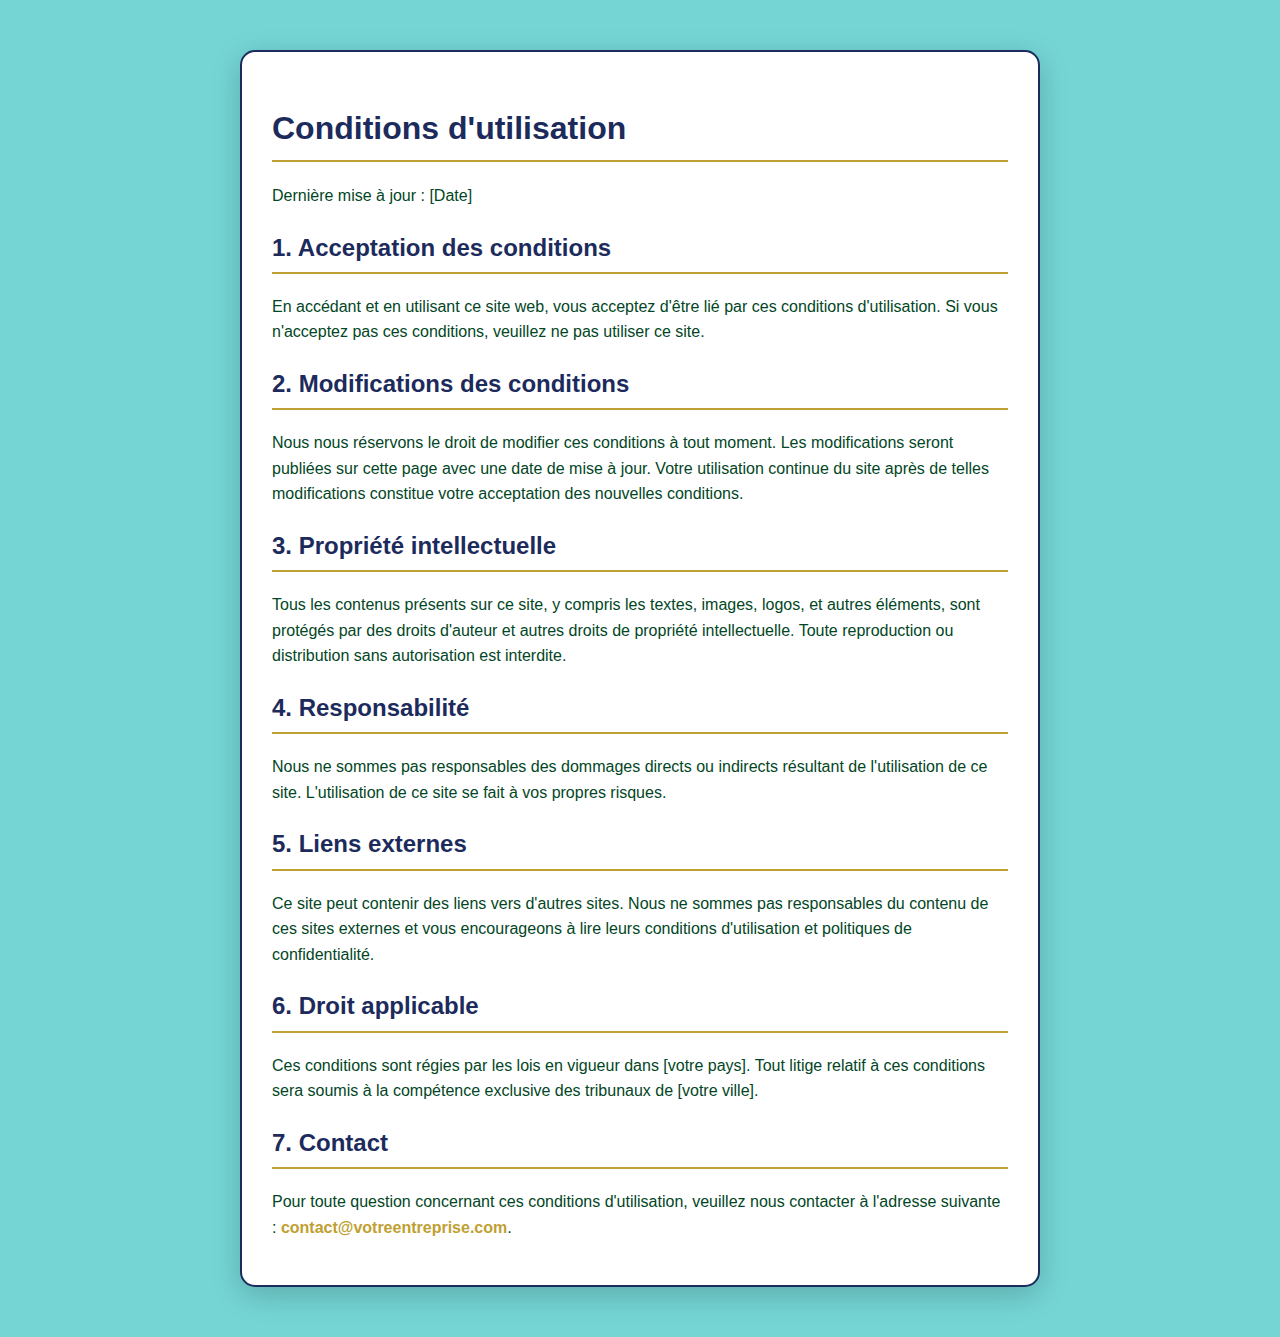
<file: jacwebsite/account_management/templates/account_management/condition_utilisation.html>
<!DOCTYPE html>
<html lang="fr">
<head>
    <meta charset="UTF-8">
    <meta name="viewport" content="width=device-width, initial-scale=1.0">
    <title>Conditions d'utilisation</title>
    <style>
        body {
            font-family: Arial, sans-serif;
            line-height: 1.6;
            margin: 0;
            padding: 0;
            background-color: #75D5D5; /* Couleur de fond */
        }
        .container {
            max-width: 800px;
            margin: 50px auto;
            padding: 30px;
            background-color: #ffffff;
            border-radius: 15px;
            box-shadow: 0 8px 30px rgba(0, 0, 0, 0.2);
            border: 2px solid #1C2B5C; /* Bordure */
            box-sizing: border-box; /* Inclure la bordure dans la largeur totale */
        }
        h1, h2, h3 {
            color: #1C2B5C; /* Couleur des titres */
            border-bottom: 2px solid #BFA032; /* Ligne sous les titres */
            padding-bottom: 5px;
        }
        a {
            color: #BFA032; /* Couleur des liens */
            text-decoration: none;
            font-weight: bold;
        }
        a:hover {
            text-decoration: underline;
            color: #024625; /* Couleur au survol */
        }
        p, ul {
            color: #024625; /* Couleur du texte */
            margin-bottom: 15px; /* Espacement entre les paragraphes */
        }
        ul {
            padding-left: 20px; /* Espacement pour les listes */
        }
        @media (max-width: 600px) {
            .container {
                margin: 20px; /* Réduire la marge sur les petits écrans */
                padding: 20px; /* Réduire le padding sur les petits écrans */
            }
            h1 {
                font-size: 1.8em; /* Ajuster la taille du titre principal */
            }
            h2 {
                font-size: 1.5em; /* Ajuster la taille des sous-titres */
            }
        }
    </style>
</head>
<body>

    <div class="container">
        <h1>Conditions d'utilisation</h1>
        <p>Dernière mise à jour : [Date]</p>

        <h2>1. Acceptation des conditions</h2>
        <p>En accédant et en utilisant ce site web, vous acceptez d'être lié par ces conditions d'utilisation. Si vous n'acceptez pas ces conditions, veuillez ne pas utiliser ce site.</p>

        <h2>2. Modifications des conditions</h2>
        <p>Nous nous réservons le droit de modifier ces conditions à tout moment. Les modifications seront publiées sur cette page avec une date de mise à jour. Votre utilisation continue du site après de telles modifications constitue votre acceptation des nouvelles conditions.</p>

        <h2>3. Propriété intellectuelle</h2>
        <p>Tous les contenus présents sur ce site, y compris les textes, images, logos, et autres éléments, sont protégés par des droits d'auteur et autres droits de propriété intellectuelle. Toute reproduction ou distribution sans autorisation est interdite.</p>

        <h2>4. Responsabilité</h2>
        <p>Nous ne sommes pas responsables des dommages directs ou indirects résultant de l'utilisation de ce site. L'utilisation de ce site se fait à vos propres risques.</p>

        <h2>5. Liens externes</h2>
        <p>Ce site peut contenir des liens vers d'autres sites. Nous ne sommes pas responsables du contenu de ces sites externes et vous encourageons à lire leurs conditions d'utilisation et politiques de confidentialité.</p>

        <h2>6. Droit applicable</h2>
        <p>Ces conditions sont régies par les lois en vigueur dans [votre pays]. Tout litige relatif à ces conditions sera soumis à la compétence exclusive des tribunaux de [votre ville].</p>

        <h2>7. Contact</h2>
        <p>Pour toute question concernant ces conditions d'utilisation, veuillez nous contacter à l'adresse suivante : <a href="mailto:contact@votreentreprise.com">contact@votreentreprise.com</a>.</p>
    </div>

</body>
</html>
</file>
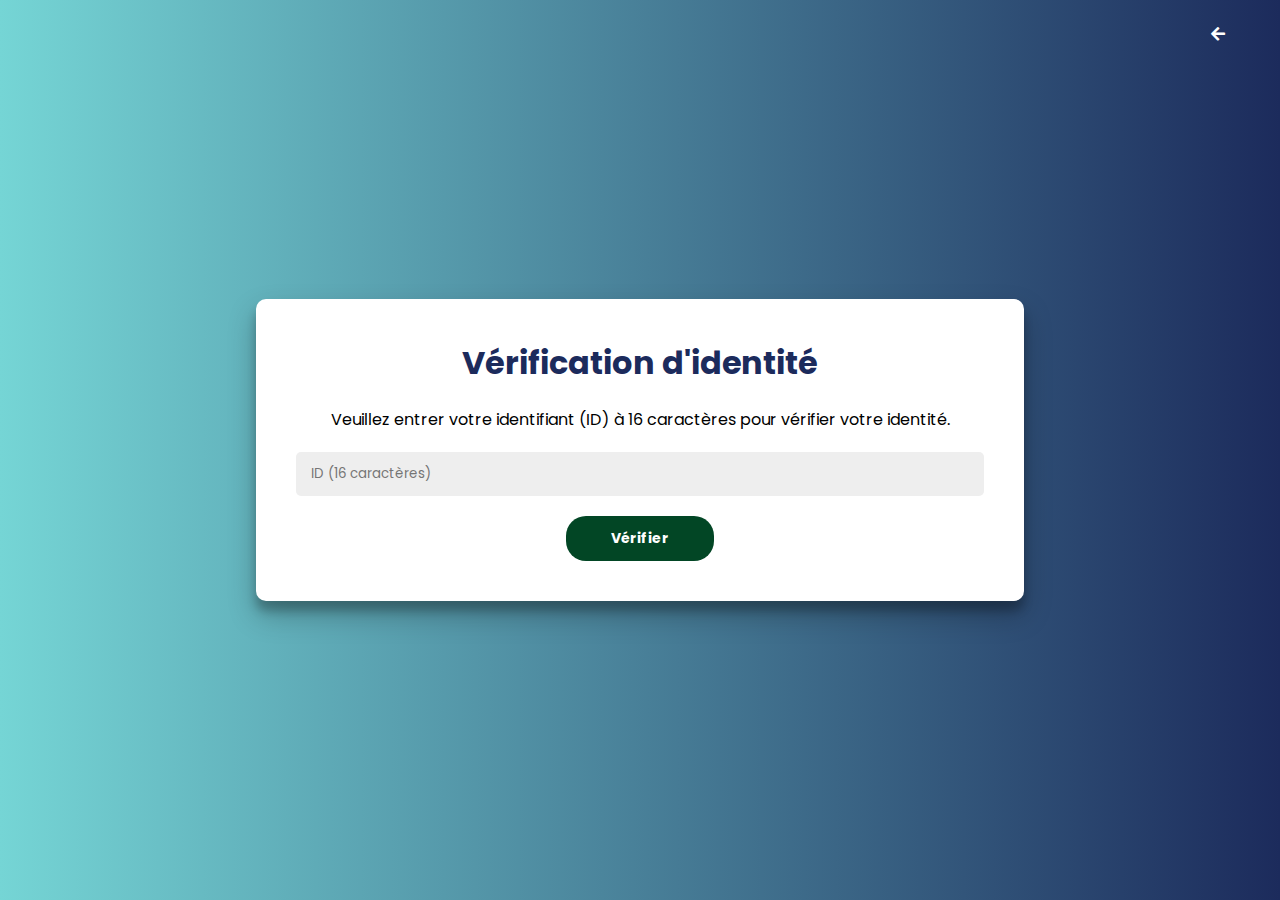
<file: jacwebsite/account_management/templates/account_management/password_forget1.html>
<!DOCTYPE html>
<html lang="fr">
<head>
    <meta charset="UTF-8">
    <meta name="viewport" content="width=device-width, initial-scale=1.0">
    <title>Vérification d'identité</title>
    <link rel='stylesheet' href='https://cdnjs.cloudflare.com/ajax/libs/font-awesome/5.14.0/css/all.min.css'>
    <style>
        @import url('https://fonts.googleapis.com/css2?family=Poppins:wght@400;600;700&display=swap');

        * {
            box-sizing: border-box;
            font-family: 'Poppins', sans-serif;
        }

        body {
            background: linear-gradient(to right, #75D5D5, #1C2B5C);
            display: flex;
            justify-content: center;
            align-items: center;
            height: 100vh;
            margin: 0;
        }

        .container {
            background-color: #fff;
            border-radius: 10px;
            box-shadow: 0 14px 28px rgba(0,0,0,0.25),
                        0 10px 10px rgba(0,0,0,0.22);
            width: 768px;
            max-width: 100%;
            padding: 40px;
            text-align: center;
        }

        h1 {
            font-weight: bold;
            margin: 0 0 20px;
            color: #1C2B5C;
        }

        p {
            margin-bottom: 20px;
        }

        input {
            background-color: #eee;
            border: none;
            padding: 12px 15px;
            margin-bottom: 20px;
            width: 100%;
            border-radius: 5px;
        }

        button {
            border-radius: 20px;
            border: none;
            background-color: #024625;
            color: #fff;
            font-size: 14px;
            font-weight: bold;
            padding: 12px 45px;
            cursor: pointer;
            transition: background-color 0.3s ease;
        }

        button:hover {
            background-color: #1C2B5C;
        }

        .btn-retour {
            position: absolute;
            top: 10px;
            right: 10px;
            background-color: transparent;
            border: none;
            color: #fff;
            font-size: 16px;
            cursor: pointer;
        }

        .btn-retour:hover {
            color: #BFA032;
        }

        @media (max-width: 768px) {
            .container {
                width: 90%;
                padding: 20px;
            }

            h1 {
                font-size: 24px;
            }

            input {
                padding: 10px;
            }

            button {
                padding: 10px 30px;
            }
        }
    </style>
</head>
<body>
    <button class="btn-retour" onclick="window.history.back();">
        <i class="fas fa-arrow-left"></i>
    </button>

    <div class="container">
        <h1>Vérification d'identité</h1>
        <p>Veuillez entrer votre identifiant (ID) à 16 caractères pour vérifier votre identité.</p>

        <form method="post" action="#">
            <input type="text" maxlength="16" placeholder="ID (16 caractères)" required>
            <button type="submit">Vérifier</button>
        </form>
    </div>
</body>
</html>
</file>
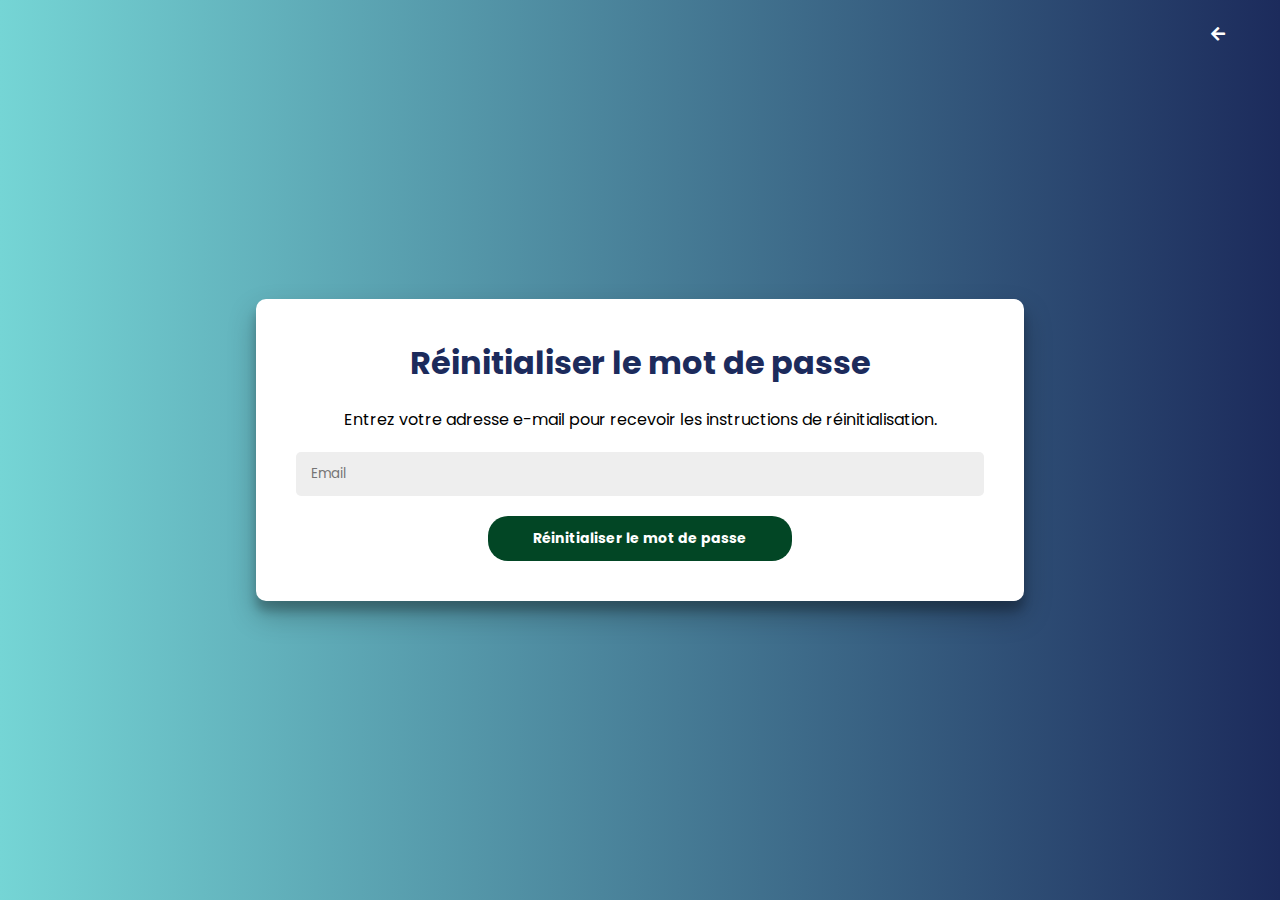
<file: jacwebsite/account_management/templates/account_management/password_forget2.html>
<!DOCTYPE html>
<html lang="fr">
<head>
    <meta charset="UTF-8">
    <meta name="viewport" content="width=device-width, initial-scale=1.0">
    <title>Réinitialisation du mot de passe</title>
    <link rel='stylesheet' href='https://cdnjs.cloudflare.com/ajax/libs/font-awesome/5.14.0/css/all.min.css'>
    <style>
        @import url('https://fonts.googleapis.com/css2?family=Poppins:wght@400;600;700&display=swap');

        * {
            box-sizing: border-box;
            font-family: 'Poppins', sans-serif;
        }

        body {
            background: linear-gradient(to right, #75D5D5, #1C2B5C);
            display: flex;
            justify-content: center;
            align-items: center;
            height: 100vh;
            margin: 0;
        }

        .container {
            background-color: #fff;
            border-radius: 10px;
            box-shadow: 0 14px 28px rgba(0,0,0,0.25),
                        0 10px 10px rgba(0,0,0,0.22);
            width: 768px;
            max-width: 100%;
            padding: 40px;
            text-align: center;
        }

        h1 {
            font-weight: bold;
            margin: 0 0 20px;
            color: #1C2B5C;
        }

        p {
            margin-bottom: 20px;
        }

        input {
            background-color: #eee;
            border: none;
            padding: 12px 15px;
            margin-bottom: 20px;
            width: 100%;
            border-radius: 5px;
        }

        button {
            border-radius: 20px;
            border: none;
            background-color: #024625;
            color: #fff;
            font-size: 14px;
            font-weight: bold;
            padding: 12px 45px;
            cursor: pointer;
            transition: background-color 0.3s ease;
        }

        button:hover {
            background-color: #1C2B5C;
        }

        .btn-retour {
            position: absolute;
            top: 10px;
            right: 10px;
            background-color: transparent;
            border: none;
            color: #fff;
            font-size: 16px;
            cursor: pointer;
        }

        .btn-retour:hover {
            color: #BFA032;
        }

        @media (max-width: 768px) {
            .container {
                width: 90%;
                padding: 20px;
            }

            h1 {
                font-size: 24px;
            }

            input {
                padding: 10px;
            }

            button {
                padding: 10px 30px;
            }
        }
    </style>
</head>
<body>
    <button class="btn-retour" onclick="window.history.back();">
        <i class="fas fa-arrow-left"></i>
    </button>

    <div class="container">
        <h1>Réinitialiser le mot de passe</h1>
        <p>Entrez votre adresse e-mail pour recevoir les instructions de réinitialisation.</p>

        <form method="post" action="#">
            <input type="email" placeholder="Email" required>
            <button type="submit">Réinitialiser le mot de passe</button>
        </form>
    </div>
</body>
</html>
</file>
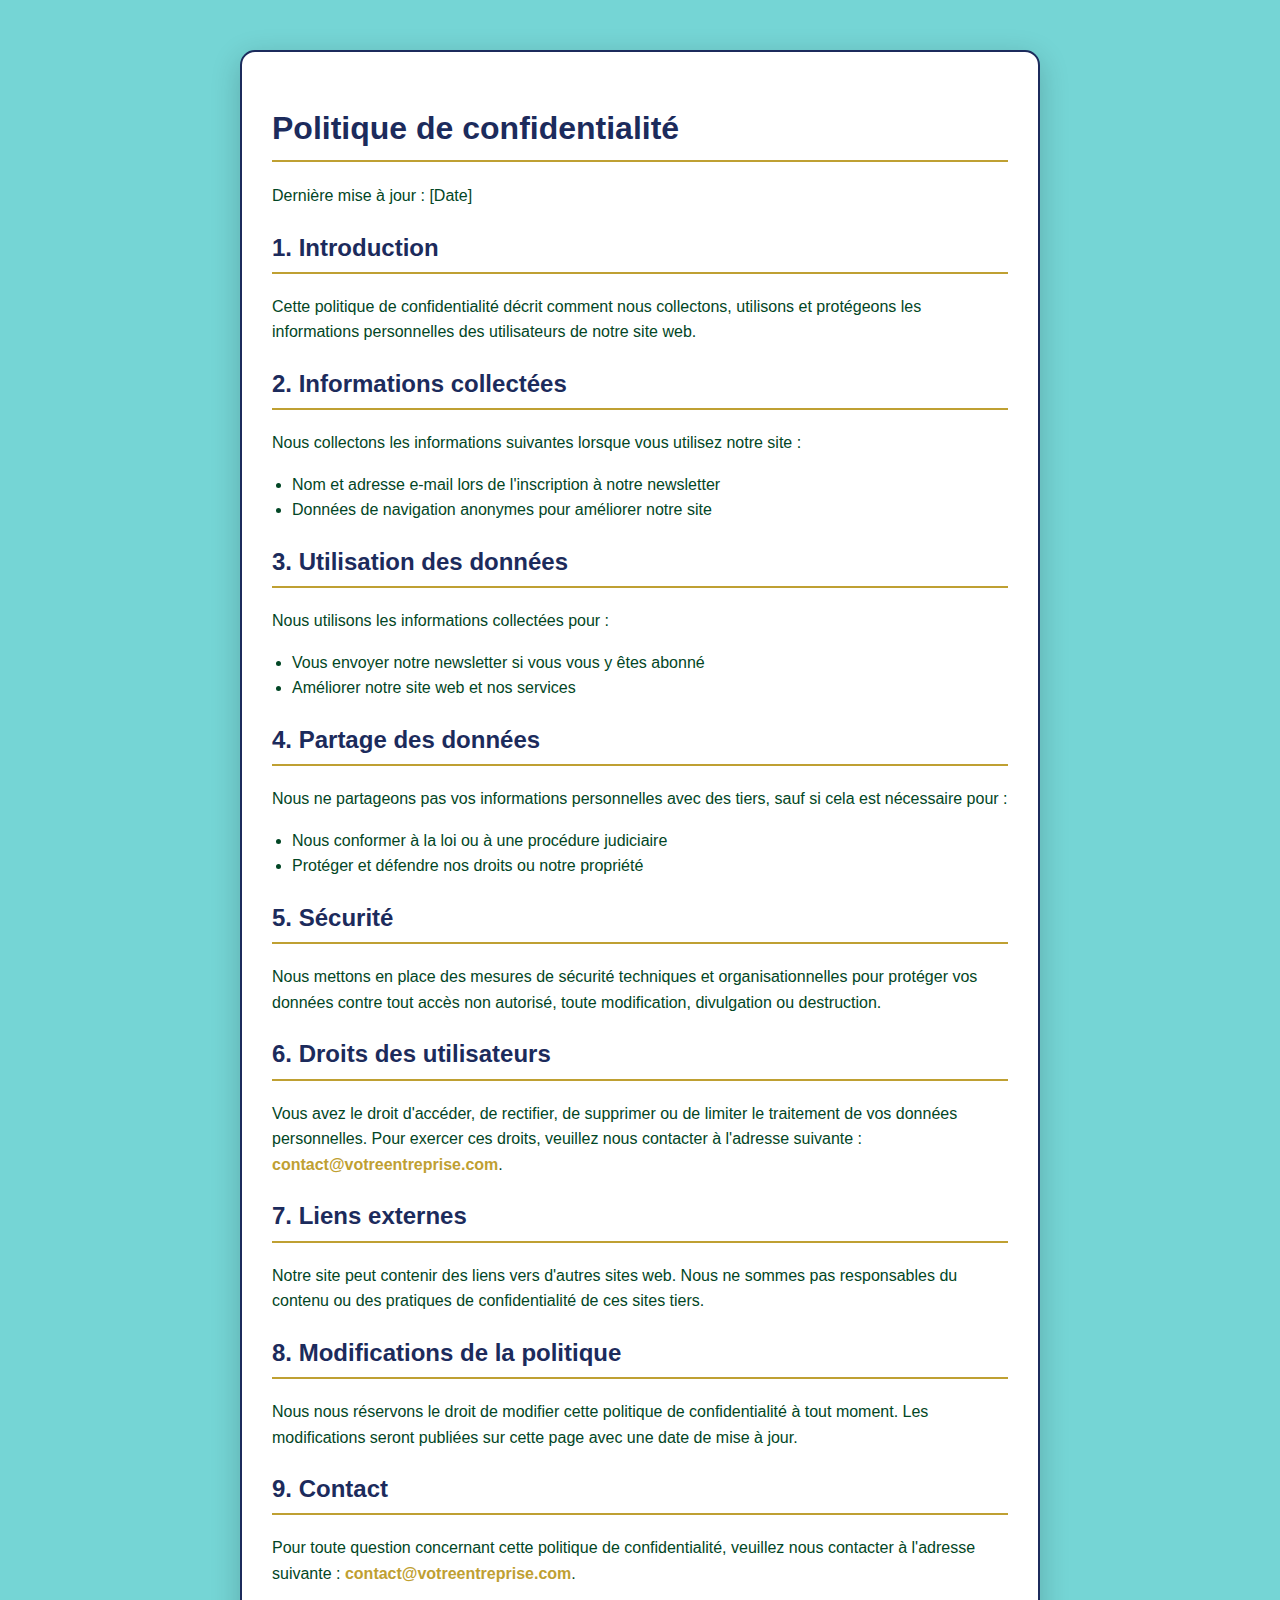
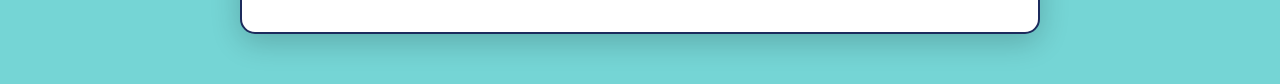
<file: jacwebsite/account_management/templates/account_management/politique_confidentialite.html>
<!DOCTYPE html>
<html lang="fr">
<head>
    <meta charset="UTF-8">
    <meta name="viewport" content="width=device-width, initial-scale=1.0">
    <title>Politique de confidentialité</title>
    <style>
        body {
            font-family: Arial, sans-serif;
            line-height: 1.6;
            margin: 0;
            padding: 0;
            background-color: #75D5D5; /* Couleur de fond */
        }
        .container {
            max-width: 800px;
            margin: 50px auto;
            padding: 30px;
            background-color: #ffffff;
            border-radius: 15px;
            box-shadow: 0 8px 30px rgba(0, 0, 0, 0.2);
            border: 2px solid #1C2B5C; /* Bordure */
            box-sizing: border-box; /* Inclure la bordure dans la largeur totale */
        }
        h1, h2, h3 {
            color: #1C2B5C; /* Couleur des titres */
            border-bottom: 2px solid #BFA032; /* Ligne sous les titres */
            padding-bottom: 5px;
        }
        a {
            color: #BFA032; /* Couleur des liens */
            text-decoration: none;
            font-weight: bold;
        }
        a:hover {
            text-decoration: underline;
            color: #024625; /* Couleur au survol */
        }
        p, ul {
            color: #024625; /* Couleur du texte */
            margin-bottom: 15px; /* Espacement entre les paragraphes */
        }
        ul {
            padding-left: 20px; /* Espacement pour les listes */
        }
        @media (max-width: 600px) {
            .container {
                margin: 20px; /* Réduire la marge sur les petits écrans */
                padding: 20px; /* Réduire le padding sur les petits écrans */
            }
            h1 {
                font-size: 1.8em; /* Ajuster la taille du titre principal */
            }
            h2 {
                font-size: 1.5em; /* Ajuster la taille des sous-titres */
            }
        }
    </style>
</head>
<body>

    <div class="container">
        <h1>Politique de confidentialité</h1>
        <p>Dernière mise à jour : [Date]</p>

        <h2>1. Introduction</h2>
        <p>Cette politique de confidentialité décrit comment nous collectons, utilisons et protégeons les informations personnelles des utilisateurs de notre site web.</p>

        <h2>2. Informations collectées</h2>
        <p>Nous collectons les informations suivantes lorsque vous utilisez notre site :</p>
        <ul>
            <li>Nom et adresse e-mail lors de l'inscription à notre newsletter</li>
            <li>Données de navigation anonymes pour améliorer notre site</li>
        </ul>

        <h2>3. Utilisation des données</h2>
        <p>Nous utilisons les informations collectées pour :</p>
        <ul>
            <li>Vous envoyer notre newsletter si vous vous y êtes abonné</li>
            <li>Améliorer notre site web et nos services</li>
        </ul>

        <h2>4. Partage des données</h2>
        <p>Nous ne partageons pas vos informations personnelles avec des tiers, sauf si cela est nécessaire pour :</p>
        <ul>
            <li>Nous conformer à la loi ou à une procédure judiciaire</li>
            <li>Protéger et défendre nos droits ou notre propriété</li>
        </ul>

        <h2>5. Sécurité</h2>
        <p>Nous mettons en place des mesures de sécurité techniques et organisationnelles pour protéger vos données contre tout accès non autorisé, toute modification, divulgation ou destruction.</p>

        <h2>6. Droits des utilisateurs</h2>
        <p>Vous avez le droit d'accéder, de rectifier, de supprimer ou de limiter le traitement de vos données personnelles. Pour exercer ces droits, veuillez nous contacter à l'adresse suivante : <a href="mailto:contact@votreentreprise.com">contact@votreentreprise.com</a>.</p>

        <h2>7. Liens externes</h2>
        <p>Notre site peut contenir des liens vers d'autres sites web. Nous ne sommes pas responsables du contenu ou des pratiques de confidentialité de ces sites tiers.</p>

        <h2>8. Modifications de la politique</h2>
        <p>Nous nous réservons le droit de modifier cette politique de confidentialité à tout moment. Les modifications seront publiées sur cette page avec une date de mise à jour.</p>

        <h2>9. Contact</h2>
        <p>Pour toute question concernant cette politique de confidentialité, veuillez nous contacter à l'adresse suivante : <a href="mailto:contact@votreentreprise.com">contact@votreentreprise.com</a>.</p>
    </div>

</body>
</html>
</file>
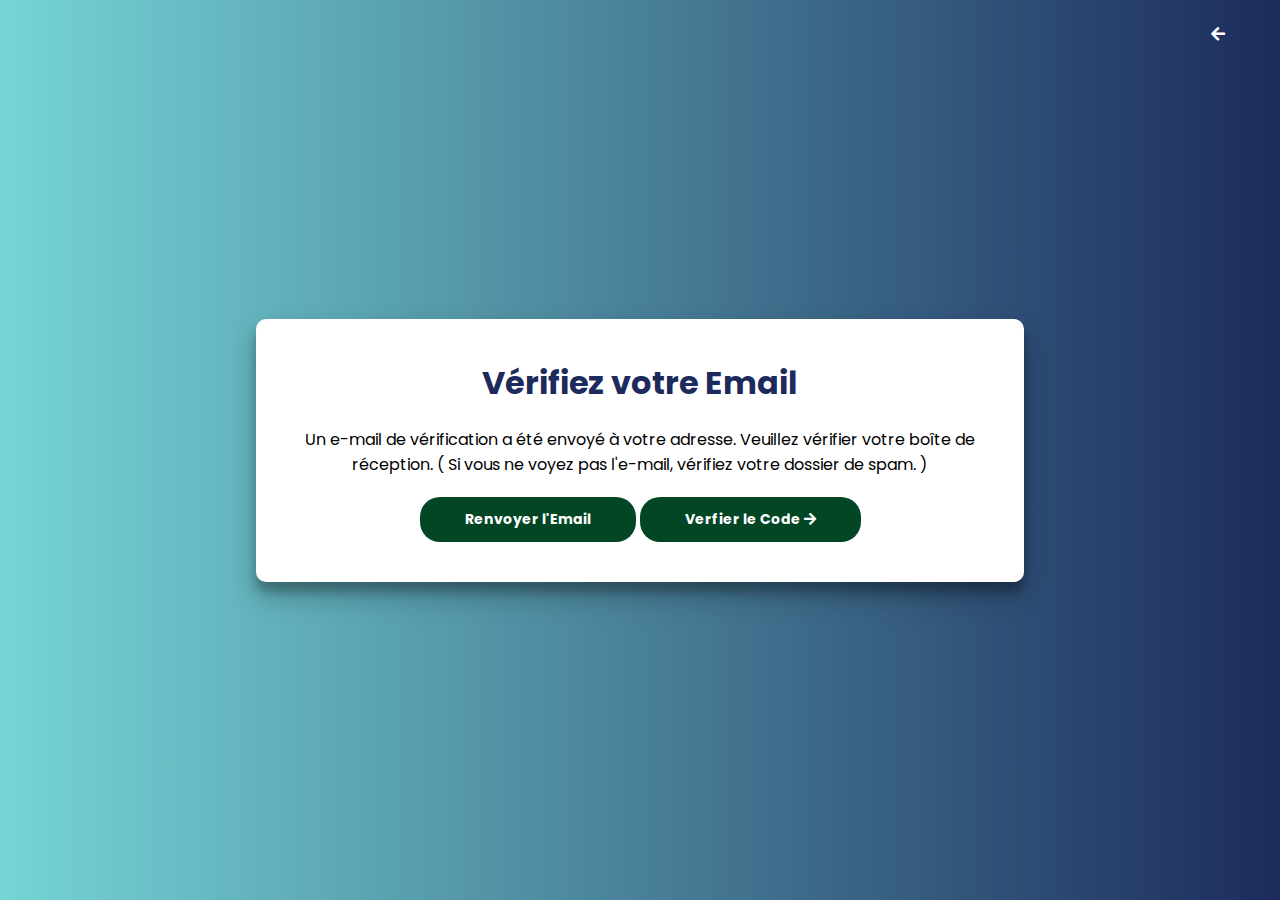
<file: jacwebsite/account_management/templates/account_management/verification_email1.html>
<!DOCTYPE html>
<html lang="fr">
<head>
    <meta charset="UTF-8">
    <meta name="viewport" content="width=device-width, initial-scale=1.0">
    <title>Vérification de l'Email</title>
    <link rel='stylesheet' href='https://cdnjs.cloudflare.com/ajax/libs/font-awesome/5.14.0/css/all.min.css'>
    <style>
        @import url('https://fonts.googleapis.com/css2?family=Poppins:wght@400;600;700&display=swap');

        * {
            box-sizing: border-box;
            font-family: 'Poppins', sans-serif;
        }

        body {
            background: linear-gradient(to right, #75D5D5, #1C2B5C);
            display: flex;
            justify-content: center;
            align-items: center;
            height: 100vh;
            margin: 0;
        }

        .container {
            background-color: #fff;
            border-radius: 10px;
            box-shadow: 0 14px 28px rgba(0,0,0,0.25),
                        0 10px 10px rgba(0,0,0,0.22);
            width: 768px;
            max-width: 100%;
            padding: 40px;
            text-align: center;
        }

        h1 {
            font-weight: bold;
            margin: 0 0 20px;
            color: #1C2B5C;
        }

        p {
            margin-bottom: 20px;
        }

        button {
            border-radius: 20px;
            border: none;
            background-color: #024625;
            color: #fff;
            font-size: 14px;
            font-weight: bold;
            padding: 12px 45px;
            cursor: pointer;
            transition: background-color 0.3s ease;
        }

        button:hover {
            background-color: #1C2B5C;
        }

        .btn-retour {
            position: absolute;
            top: 10px;
            right: 10px;
            background-color: transparent;
            border: none;
            color: #fff;
            font-size: 16px;
            cursor: pointer;
        }

        .btn-retour:hover {
            color: #BFA032;
        }

        @media (max-width: 768px) {
            .container {
                width: 90%;
                padding: 20px;
            }

            h1 {
                font-size: 24px;
            }

            button {
                padding: 10px 30px;
            }
        }
    </style>
</head>
<body>
    <button class="btn-retour" onclick="window.history.back();">
        <i class="fas fa-arrow-left"></i>
    </button>

    <div class="container">
        <h1>Vérifiez votre Email</h1>
        <p>Un e-mail de vérification a été envoyé à votre adresse. Veuillez vérifier votre boîte de réception. ( Si vous ne voyez pas l'e-mail, vérifiez votre dossier de spam. )</p>
        <button onclick="window.location.reload();">Renvoyer l'Email</button>
        <button onclick="window.history.back();"> Verfier le Code <i class="fas fa-arrow-right"></i></button>
    </div>
</body>
</html>
</file>
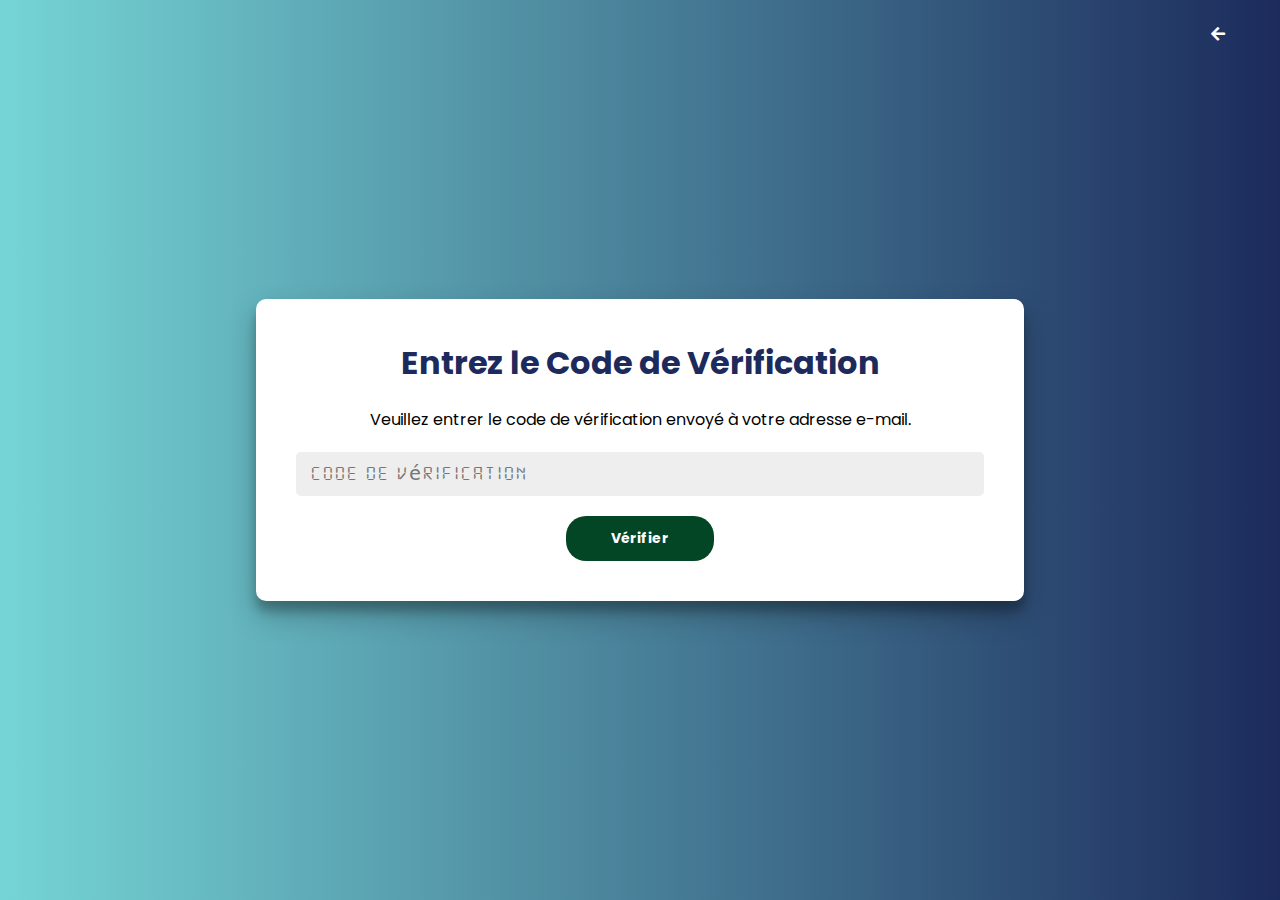
<file: jacwebsite/account_management/templates/account_management/verification_email2.html>
<!DOCTYPE html>
<html lang="fr">
<head>
    <meta charset="UTF-8">
    <meta name="viewport" content="width=device-width, initial-scale=1.0">
    <title>Entrer le Code de Vérification</title>
    <link rel='stylesheet' href='https://cdnjs.cloudflare.com/ajax/libs/font-awesome/5.14.0/css/all.min.css'>
    <style>
        @import url('https://fonts.googleapis.com/css2?family=Poppins:wght@400;600;700&display=swap');
        
        /* Ajoutez ici le chemin vers votre fichier de police DS-Digital */
        @font-face {
            font-family: 'DS-Digital';
            src: url('../../static/font-style/account_management/DS-DIGI.TTF') format('truetype'); /* Remplacez par le chemin correct */
            font-weight: normal;
            font-style: normal;
        }

        * {
            box-sizing: border-box;
            font-family: 'Poppins', sans-serif;
        }

        body {
            background: linear-gradient(to right, #75D5D5, #1C2B5C);
            display: flex;
            justify-content: center;
            align-items: center;
            height: 100vh;
            margin: 0;
        }

        .container {
            background-color: #fff;
            border-radius: 10px;
            box-shadow: 0 14px 28px rgba(0,0,0,0.25),
                        0 10px 10px rgba(0,0,0,0.22);
            width: 768px;
            max-width: 100%;
            padding: 40px;
            text-align: center;
        }

        h1 {
            font-weight: bold;
            margin: 0 0 20px;
            color: #1C2B5C;
        }

        p {
            margin-bottom: 20px;
        }

        input {
            background-color: #eee;
            border: none;
            padding: 12px 15px;
            margin-bottom: 20px;
            width: 100%;
            border-radius: 5px;
            font-family: 'DS-Digital', monospace; /* Utilisation de la police DS-Digital */
            font-size: 20px; /* Taille de la police */
            letter-spacing: 2px; /* Espacement entre les caractères */
        }

        button {
            border-radius: 20px;
            border: none;
            background-color: #024625;
            color: #fff;
            font-size: 14px;
            font-weight: bold;
            padding: 12px 45px;
            cursor: pointer;
            transition: background-color 0.3s ease;
        }

        button:hover {
            background-color: #1C2B5C;
        }

        .btn-retour {
            position: absolute;
            top: 10px;
            right: 10px;
            background-color: transparent;
            border: none;
            color: #fff;
            font-size: 16px;
            cursor: pointer;
        }

        .btn-retour:hover {
            color: #BFA032;
        }

        @media (max-width: 768px) {
            .container {
                width: 90%;
                padding: 20px;
            }

            h1 {
                font-size: 24px;
            }

            input {
                padding: 10px;
                font-size: 16px;
            }

            button {
                padding: 10px 30px;
            }
        }
    </style>
</head>
<body>
    <button class="btn-retour" onclick="window.history.back();">
        <i class="fas fa-arrow-left"></i>
    </button>

    <div class="container">
        <h1>Entrez le Code de Vérification</h1>
        <p>Veuillez entrer le code de vérification envoyé à votre adresse e-mail.</p>

        <form method="post" action="#">
            <input type="text" placeholder="Code de Vérification" required>
            <button type="submit">Vérifier</button>
        </form>
    </div>
</body>
</html>
</file>
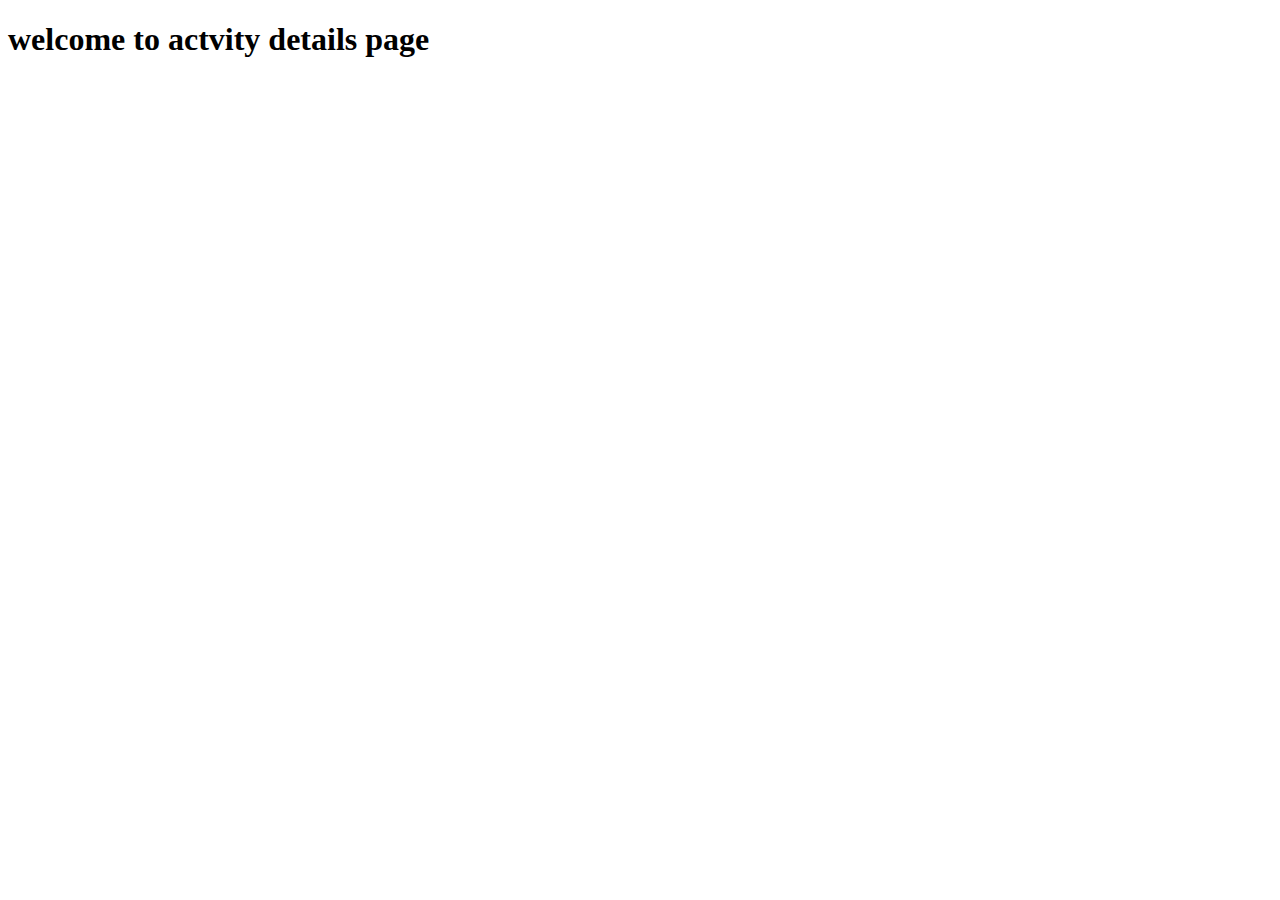
<file: jacwebsite/main/templates/main/activity_details_file.html>
<!DOCTYPE html>
<html lang="en">
<head>
    <meta charset="UTF-8">
    <meta name="viewport" content="width=device-width, initial-scale=1.0">
    <title>Document</title>
</head>
<body>
    <h1>welcome to actvity details page</h1>
</body>
</html>
</file>
